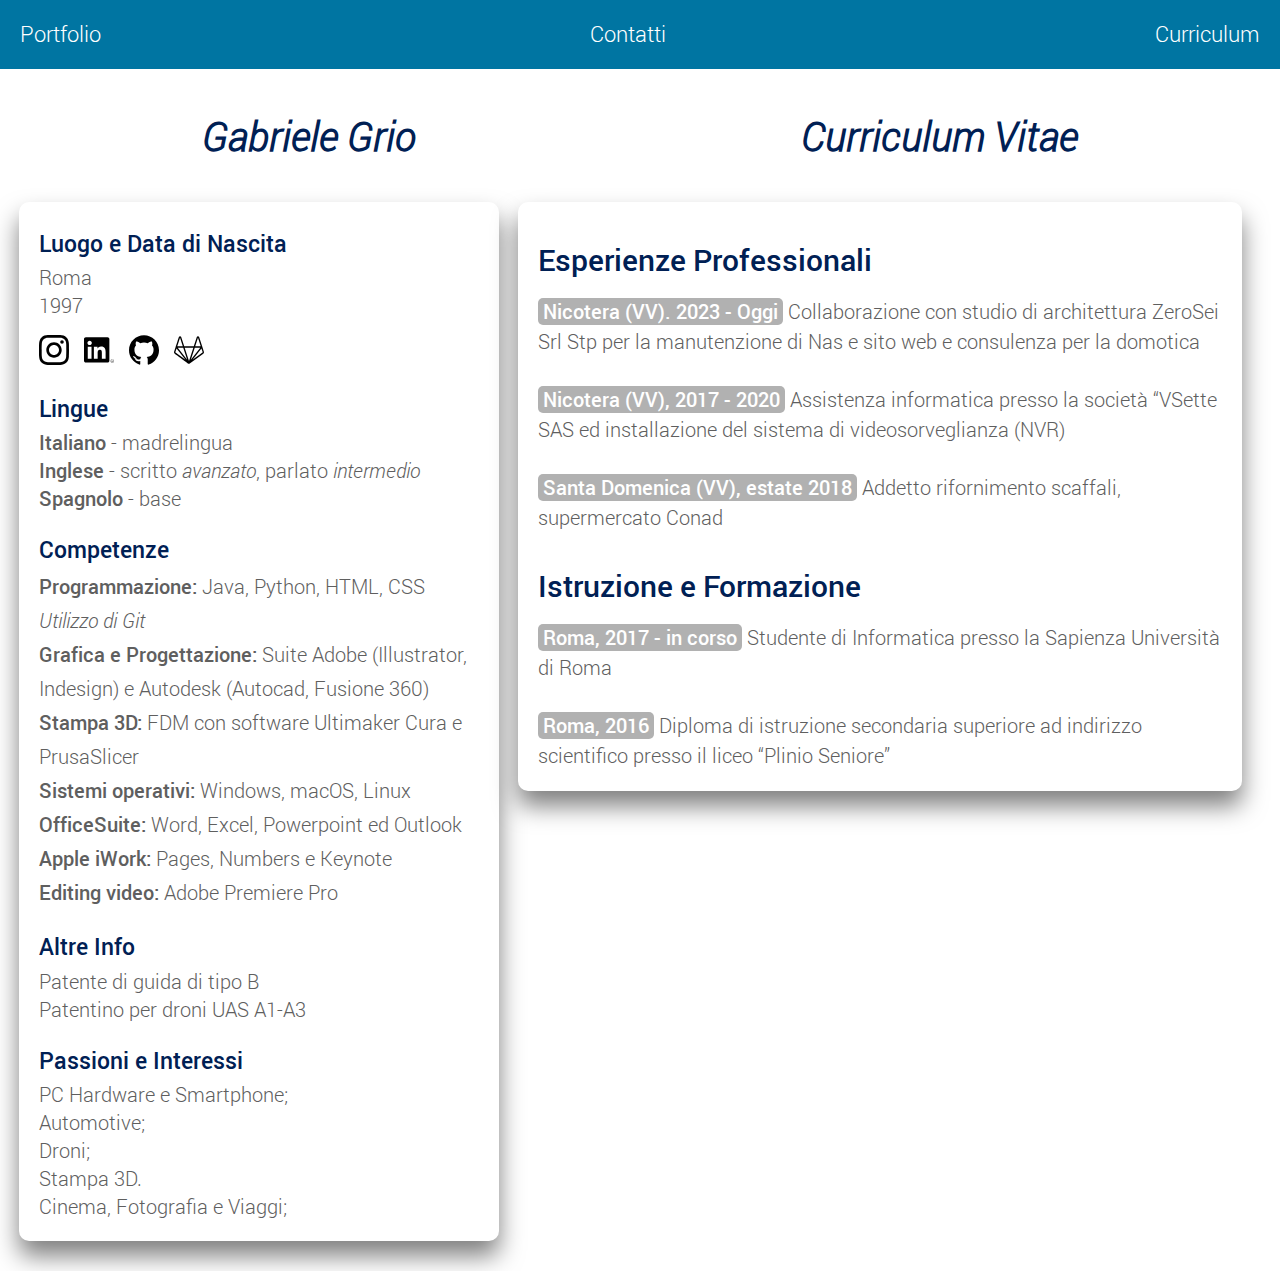
<file: curriculum/index.html>
<!DOCTYPE html>
<html lang="en">
    <head>
        <meta charset="UTF-8"/>
        <meta name="viewport" content="width=device-width, maximum-scale=1.0"/>
        <title>Curriculum - Gabriele Grio</title>
        <!--Favicon-->
        <link rel="icon" type="image/x-icon" href="../assets/images/favicon.ico"/>
        <!--Css stylesheet-->
        <link rel="stylesheet" href="../assets/CSS/styles.css"/> <!-- in common -->
        <link rel="stylesheet" href="./styles.css"/> <!-- only this sheet -->

    </head>

    <body>
        <header>
            <nav>
                <ul class="menu">
                    <li> <!-- home page -->
                        <a href="../index.html">
                            <img src="../assets/images/home.svg" width="40"/>
                        </a>
                    </li> 
                    <li> <!-- takes to the end of the page -->
                        <a href="../index.html#anchor-contacts">
                            <img src="../assets/images/contacts.svg" width="40">
                        </a>
                    </li> 
                    <li> <!-- Link to curriculum page -->
                        <a href="index.html">
                            <img src="../assets/images/profile.svg" width="40"/>
                        </a>
                    </li> 
                </ul>
                <ul class="menu-desktop">
                    <li>
                        <a href="../index.html">
                            Portfolio
                        </a>
                    </li> 
                    <li>
                        <a href="../index.html#anchor-contacts">
                            Contatti
                        </a>
                    </li> 
                    <li>
                        <a href="index.html">
                            Curriculum
                        </a>
                    </li> 
                </ul>
            </nav>
        </header>

        <main>

            <div class="box">
                <h1><em>Gabriele Grio</em></h1>
                <h1><em>Curriculum Vitae</em></h1>
            </div>
            <div class="box left-side">

                <div class="box-c">
                    <h3>Luogo e Data di Nascita</h3>
                    <p>
                        Roma<br/>
                        1997
                    </p>
                </div>
                <div class="box-c">
                    <div class="social">
                        <a href="https://www.instagram.com/gabrielegrio/" target="_blank"><img src="../assets/images/instagram.svg" alt="Link to my instagram account" width="30"/></a>
                        <a href="https://www.linkedin.com/feed/" target="_blank"><img src="../assets/images/linkedin.svg" alt="Link to my linkedin account" width="30"/></a>
                        <a href="https://github.com/Gabgri" target="_blank"><img src="../assets/images/github.svg" alt="Link to my GitHub account" width="30"></a>
                        <a href="https://gitlab.com/Gabgri" target="_blank"><img src="../assets/images/gitlab.svg" alt="Link to my GitLab account" width="30"></a>
                    </div> 
                </div>
                <div class="box-c">
                    <h3>Lingue</h3>
                    <p>
                        <strong>Italiano</strong> - madrelingua <br/> 
                        <strong>Inglese</strong> - scritto <em>avanzato</em>, parlato <em>intermedio</em> <br/>
                        <strong>Spagnolo</strong> - base
                    </p>                   
                </div>
                <div class="box-c competenze">
                    <h3>Competenze</h3>
                    <ul>
                        <li><strong>Programmazione:</strong> Java, Python, HTML, CSS <br/>
                            <em>Utilizzo di Git</em></li>
                        <li><strong>Grafica e Progettazione:</strong> Suite Adobe (Illustrator, Indesign) e Autodesk (Autocad, Fusione 360)</li>
                        <li><strong>Stampa 3D:</strong> FDM con software Ultimaker Cura e PrusaSlicer</li>
                        <li><strong>Sistemi operativi:</strong> Windows, macOS, Linux</li>
                        <li><strong>OfficeSuite:</strong> Word, Excel, Powerpoint ed Outlook</li>
                        <li><strong>Apple iWork:</strong> Pages, Numbers e Keynote</li>
                        <li><strong>Editing video:</strong> Adobe Premiere Pro</li>
                    </ul>                    
                </div>
                <div class="box-c">
                    <h3>Altre Info</h3>
                    <p>
                        Patente di guida di tipo B<br/>
                        Patentino per droni UAS A1-A3
                    </p>                    
                </div>
                <div class="box-c">
                    <h3>Passioni e Interessi</h3>
                    <ul>
                        <li>PC Hardware e Smartphone; </li>
                        <li>Automotive;</li>
                        <li>Droni;</li>
                        <li>Stampa 3D.</li>
                        <li>Cinema, Fotografia e Viaggi;</li>
                    </ul>
                </div>
            </div>

            <div class="space"></div>

            <div class="box right-side">

                <div class="box-c ep">
                    <h2>Esperienze Professionali</h2>
                    <ul>
                        <li><span>Nicotera (VV). 2023 - Oggi</span> Collaborazione con studio di architettura ZeroSei Srl Stp per la manutenzione di Nas e sito web e consulenza per la domotica</li>
                        <!--<br/><li><span>Roma, 2019 - 2020</span> Creazione siti web con wordpress</li>-->
                        <br/><li><span>Nicotera (VV), 2017 - 2020</span> Assistenza informatica presso la società “VSette SAS ed installazione del sistema di videosorveglianza (NVR)</li>
                        <br/><li><span>Santa Domenica (VV), estate 2018</span> Addetto rifornimento scaffali, supermercato Conad</li>
                    </ul>
                </div>


                <div class="box-c if">
                    <h2>Istruzione e Formazione</h2>
                    <ul>
                        <li><span>Roma, 2017 - in corso</span> Studente di Informatica presso la Sapienza Università di Roma</li>
                        <br/><li><span>Roma, 2016</span> Diploma di istruzione secondaria superiore ad indirizzo scientifico presso il liceo “Plinio Seniore”</li>    
                    </ul>                
                </div>
            </div>
        </main>
</html>
</file>
<file: assets/CSS/styles.css>
@font-face {
    font-family: Roboto;
    src: url("../font/Roboto-Light-webfont.woff") format("woff");
    font-style: normal;
    font-weight: 300;
}
@font-face {
    font-family: Roboto;
    src: url("../font/Roboto-LightItalic-webfont.woff") format("woff");
    font-style: italic;
    font-weight: 300;
}
@font-face {
    font-family: Roboto;
    src: url("../font/Roboto-Medium-webfont.woff") format("woff");
    font-style: normal;
    font-weight: 700;
}


* {
    margin: 0;
    padding: 0;
    box-sizing: border-box;
}
section, article, aside, footer, header, nav {
    display: block;
}

body {
    font-family: "Roboto", sans-serif;
    font-weight: 300;
    font-size: 18px;
    line-height: 1.4em;
    color: #5f5f5f;
}
strong {
    font-weight: 700;
}
em {
    font-style: italic;
}
h1, h2, h3, h4, h5, h6 {
    line-height: 1.8em;
    font-weight: 700;
    font-style: normal;
    color: #002054;
}


li {
    list-style: none;
}

/* Sticky Bar */
header {
    position: fixed;
    top: 0;
    width: 100%;
    padding: 15px;

    z-index: 1;
    background-color: #0075a2ff;
}

.menu {
    display: flex;
    justify-content: space-between;
    max-width: 1350px;
    margin: 0 auto;
}
.menu > li { 
    align-self: center;
}
.menu-desktop a:link, 
.menu-desktop a:visited {
    font-size: 22px;
    color: #ffffff;
    text-decoration: none;
}
.menu-desktop a:hover {
    font-weight: 700;
    text-decoration: underline;
}
.menu-desktop a:active {
    font-weight: 700;
    text-decoration: underline;
}

.menu-desktop {
    padding: 5px 5px;
    display: none;
}
/* End Sticky bar */


main {
    display: flex;
    flex-wrap: wrap;
    
    margin: 80px 20px 30px 20px;
}

.box-p {
    margin-top: 50px;
    padding: 40px 20px;
    height: auto;
    min-height: 450px;

    width: 100%;
    border-radius: 10px;
    background-color: #ffffff;
    box-shadow: 0 15px 25px rgba(0,0,0,.5);

    position: relative;
}
.contacts {
    /*margin-bottom: 25px;*/
    height: auto;
}
.works {
    display: flex;
    align-items: center;
}
.works article {
    width: 100%;
}
.works article p {
    text-indent: 1em;
}
.works article p:first-of-type {
    text-indent: 0;
}

/* Svg Text Images */
.svg {
    position: absolute;
    right: 3%;
    top: -6%;
}
.text-me {
    width: 13%;
}
.text-Abilità,
.text-Lavori {
    width: 35%;
}
.text-Contatti {
    width: 40%;
}
/* End svg */

.skill {
    display: flex;
    justify-content: center;
    padding: 0 10px 20px 40px;
    align-items: center;
}

.skill li {
    list-style: square;
    list-style-position: outside;
}

.social {
    display: flex;
    align-items: center;
}
.social a {
    padding-right: 15px;
}
.contacts .social {
    margin-top: 15px;
}


/* Form contacts */
.form-row {
    position: relative;
}
.form-row input {
    width: 100%;
    padding: 10px 0;
    font-size: 16px;
    color: #000000;
    margin-bottom: 30px;
    border: none;
    border-bottom: 1px solid #000000;
    outline: none;
    background: transparent;
}
.form-row label {
    position: absolute;
    top: 0;
    left: 0;
    padding: 10px 0;
    font-size: 18px;
    color: #717171;
    pointer-events: none;
    transition: .5s;
}
.form-row input:focus~label,
.form-row input:valid~label {
    top: -20px;
    left: 0;
    color: #a8a4a4;
    font-size: 12px;
}
.form-row textarea {
    width: 100%;
    border-radius: 3px;
    resize: none;
    min-height: 180px;
    font-size: 16px;
    background: transparent;
    outline: none;
    border: 1px solid #000000;
}


/* Button */
button {

    font-size: 16px;
    font-weight: 700;

    color: #ffffff;
    background-color: #0075a2ff;
    border: none;
    border-radius: 3px;
    padding: 10px 40px;
    margin: 10px 0;
}
.button:link,
.button:visited {
    color: #ffffff;
    text-decoration: none;
}
.button {
    display: block;
    font-size: 18px;
    font-weight: 700;
    width: fit-content;

    background-color: #0075a2ff;
    
    margin-top: 10px;
    padding: 10px 40px;
    border-radius: 3px;
}
button:hover,
button:visited:hover,
.button:hover,
.button:visited:hover {
  color: #FFF;
  background-color: #6AA9F4;
}


/* Tablet */
@media only screen and (min-width: 600px) and (max-width: 960px) {

    body {
        font-size: 18px;
    }

    .menu {
        display: none;
    }
    .menu-desktop {
        display: contents;
        display: flex;
        justify-content: space-between;
        margin: 0 auto;
    }

    .skill {
        font-size: 20px;
    }
    .works article {
        width: 50%;
    }
    /* Svg Text Images*/
    .text-me {
        width: 12%;
    }
    .text-Abilità {
        width: 28%;
    }
    .text-Lavori {
        width: 28%;
    }
    .text-Contatti {
        width: 33%;
    }
    /* End svg */
    
}


/* Desktop */
@media only screen and (min-width: 961px) {

    body {
        font-size: 20px;
    }

    .menu {
        display: none;
    }
    .menu-desktop {
        display: contents;
        display: flex;
        justify-content: space-between;
        max-width: 1350px;
        margin: 0 auto;
    
    }

    .svg {
        right: 3%;
        top: -5%;
    }

    .skill {
        font-size: 21px;
    }
    .works article {
        width: 33%;
    }
    main {
        margin: 80px auto 30px auto;
        max-width: 1400px;
    }

    .bio {
        width: 47.75%;
        margin-left: 1.5%;
    }
    .skill {
        width: 47.75%;
        margin-right: 1.5%;
    }
    .space {
        width: 1.5%;
    }
    .works,
    .contacts {
        margin: 3% 1.5% 0 1.5%;
    }
    .text-me {
        width: 15%;
    }
    .text-Abilità {
        width: 35%;
    }
    .text-Lavori {
        width: 20%;
    }
    .text-Contatti {
        width: 25%;
    }
    .contact-form,
    .social {
        width: 860px;
    }
    .contacts {
        display: flex;
        justify-content: center;
    }
    
}
</file>
<file: curriculum/styles.css>
.box {
    margin-top: 20px;
    padding: 20px 20px;
    width: 100%;
    height: auto;

    background-color: #ffffff;
    border-radius: 10px;
    box-shadow: 0 15px 25px rgba(0,0,0,.5);
}

.box:first-of-type {
    margin-top: 10px;
    padding: 10px 10px;
    background-color: transparent;
    box-shadow: 0 0;
    width: 100%;
    display: flex;
    justify-content: space-around;
}

.box h1:last-of-type {
    display: none;
}

.box-c {
    margin: 15px 0;
}
.box-c:first-of-type {
    margin: 0 0;
}
.box-c:last-of-type {
    margin-bottom: 0;
}


.right-side {
    height: fit-content;
    order: 0;

  
}
.left-side {
    height: fit-content;
    order: 1;

}
.ep li,
.if li {
    line-height: 1.5em;
}
.ep h2,
.if h2 {
    line-height: 2.5em;
}

.competenze li {
    line-height: 1.7em;
}

span {
    color: #12418d; /* Not used */
    color: #ffffff;
    background-color: #b1b1b1;
    border-radius: 5px;
    padding: 0 5px;
    font-weight: 700;

}

@media only screen and (min-width: 401px) and (max-width: 960px) {
    .box:first-of-type {
        font-size: 17px;
    }
    .box h1:last-of-type {
        display: contents;
    }
}

@media only screen and (min-width: 961px) {
    /* Space = 1.5% on main css stylesheet*/
    .left-side {
        width: 37.5%;
        margin-left:1.5%;
        height: auto;
        order: 0
    }
    .right-side {
        width: 56.5%;
        margin-right:1.5%;
        height: fit-content;
        order: 1
    }    

    .box h1:last-of-type {
        display: contents;
    }
}
</file>
